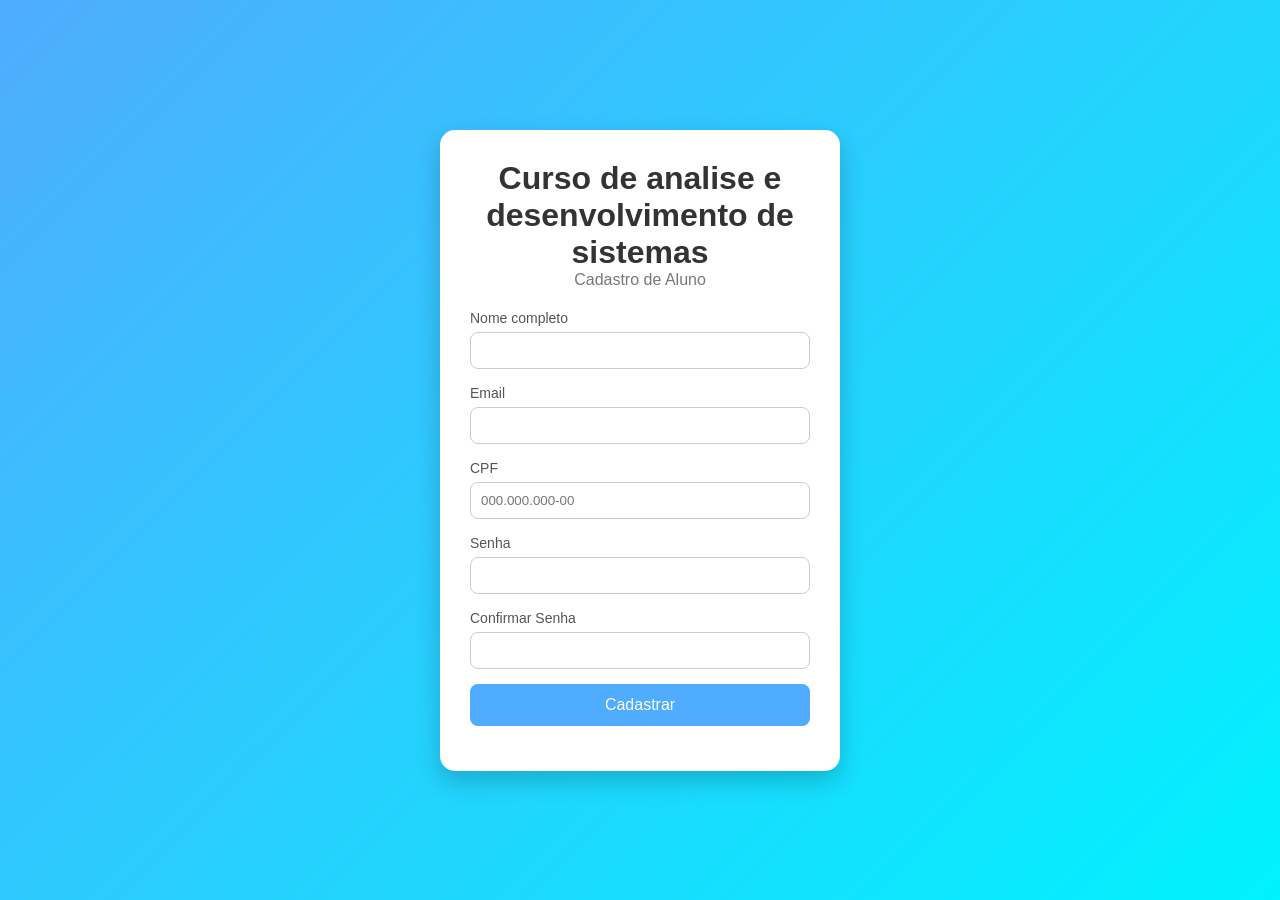
<file: index.html>
<!DOCTYPE html> 
<html lang="pt-br"> 
<head> 
 <meta charset="UTF-8"> 
 <meta name="viewport" content="width=device-width, initial-scale=1.0"> 
 <title>Cadastro - Curso de analise e desenvolvimento de sistemas</title> 
 <link rel="stylesheet" href="style.css"> 
</head> 
<body> 
<div class="container"> 
 <div class="card"> 
 <h1> Curso de analise e desenvolvimento de sistemas</h1> 
 <p class="subtitle">Cadastro de Aluno</p> 
 <form id="formCadastro"> 
 <div class="input-group"> 
 <label>Nome completo</label> 
 <input type="text" id="nome"> 
 </div> 
 <div class="input-group"> 
 <label>Email</label> 
 <input type="email" id="email"> 
 </div> 
 <div class="input-group"> 
 <label>CPF</label> 
 <input type="text" id="cpf" placeholder="000.000.000-00">  </div> 
 <div class="input-group"> 
 <label>Senha</label> 
 <input type="password" id="senha"> 
 </div> 
 <div class="input-group"> 
 <label>Confirmar Senha</label> 
 <input type="password" id="confirmar"> 
 </div> 
 <button type="button" onclick="cadastrar()">Cadastrar</button>  <p id="mensagem"></p> 
 </form> 
 </div> 
</div> 
<script src="script.js"></script> 
</body>
</html>
</file>
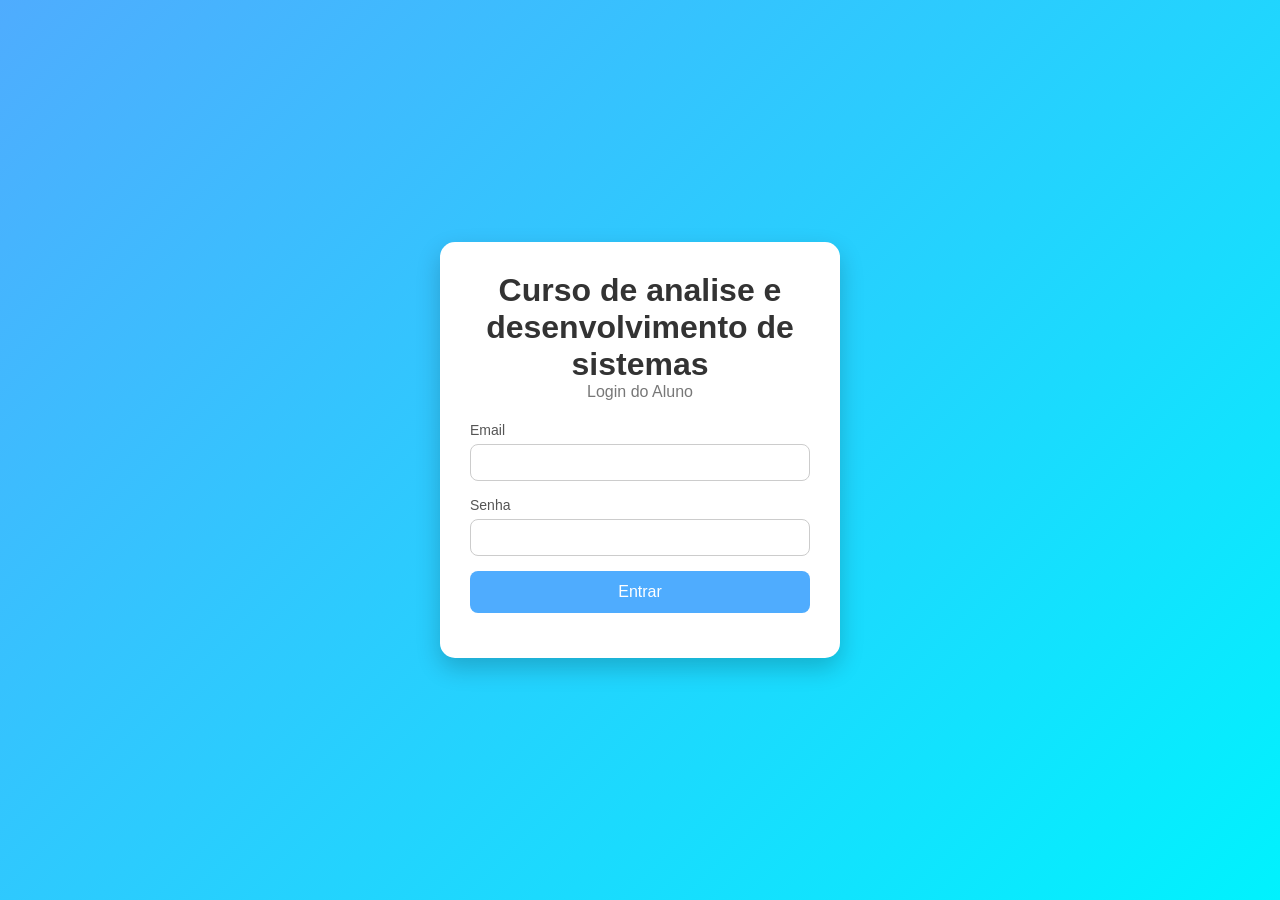
<file: login.html>
<!DOCTYPE html>
<html lang="pt-br">

<head>
    <meta charset="UTF-8">
    <meta name="viewport" content="width=device-width, initial-scale=1.0">
    <title>Login - Curso de analise e desenvolvimento de sistemas</title>
    <link rel="stylesheet" href="style.css">
</head>

<body>

<div class="container">
    <div class="card">

        <h1>Curso de analise e desenvolvimento de sistemas</h1>
        <p class="subtitle">Login do Aluno</p>

        <div class="input-group">
            <label>Email</label>
            <input type="email" id="emailLogin">
        </div>

        <div class="input-group">
            <label>Senha</label>
            <input type="password" id="senhaLogin">
        </div>

        <button type="button" onclick="login()">Entrar</button>

        <p id="mensagem"></p>

    </div>
</div>

<script src="script.js"></script>

</body>
</html>
</file>
<file: style.css>
* { 
 margin: 0; 
 padding: 0; 
 box-sizing: border-box; 
 font-family: Arial, sans-serif; 
} 
body { 
 background: linear-gradient(135deg, #4facfe, #00f2fe);  height: 100vh; 
 display: flex; 
 align-items: center; 
 justify-content: center; 
} 
.container { 
 width: 100%; 
 padding: 20px; 
} 
.card { 
 background: white; 
 max-width: 400px; 
 margin: auto; 
 padding: 30px; 
 border-radius: 15px; 
 box-shadow: 0 10px 25px rgba(0,0,0,0.2); 
 animation: fadeIn 0.5s ease; 
} 
h1 { 
 text-align: center; 
 color: #333; 
} 
.subtitle { 
 text-align: center; 
 margin-bottom: 20px; 
 color: #777; 
} 
.input-group { 
 margin-bottom: 15px; 
} 
.input-group label { 
 font-size: 14px; 
 color: #555; 
} 
.input-group input { 
 width: 100%; 
 padding: 10px; 
 border-radius: 8px; 
 border: 1px solid #ccc;
 margin-top: 5px; 
 transition: 0.3s; 
} 
.input-group input:focus {  border-color: #4facfe; 
 outline: none; 
} 
input.erro { 
 border: 2px solid red; 
} 
input.sucesso { 
 border: 2px solid green; } 
button { 
 width: 100%; 
 padding: 12px; 
 background: #4facfe; 
 border: none; 
 border-radius: 8px; 
 color: white; 
 font-size: 16px; 
 cursor: pointer; 
 transition: 0.3s; 
} 
button:hover { 
 background: #007bff; 
 transform: scale(1.03); } 
#mensagem { 
 text-align: center; 
 margin-top: 15px; 
 font-weight: bold; 
} 
@keyframes fadeIn { 
 from { 
 opacity: 0; 
 transform: translateY(10px);  } 
 to { 
 opacity: 1; 
 transform: translateY(0);  } 
} 
/* Responsividade */ 
@media (max-width: 480px) {  .card { 
 padding: 20px; 
 } 
 h1 { 
 font-size: 20px; 
 }
}
</file>
